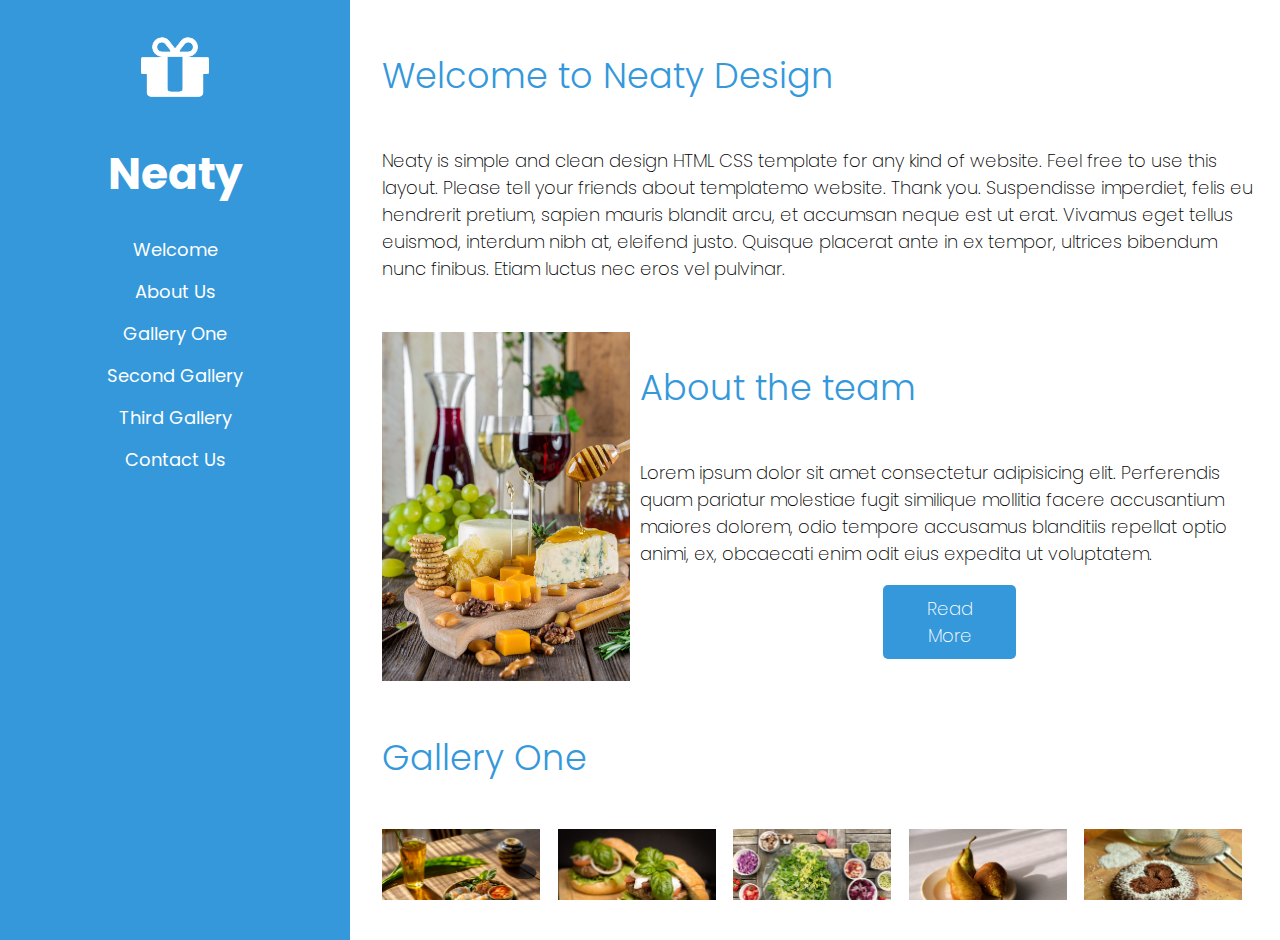
<file: WebT_lab/lab2/index.html>
<!DOCTYPE html>
<html lang="en">
<head>
    <meta charset="UTF-8">
    <meta name="viewport" content="width=device-width, initial-scale=1.0">
    <title>Webpage</title>
    <link rel="stylesheet" href="style.css">
    <link rel="preconnect" href="https://fonts.googleapis.com">
    <link rel="preconnect" href="https://fonts.gstatic.com" crossorigin>
    <link href="https://fonts.googleapis.com/css2?family=Poppins:ital,wght@0,100;0,200;0,300;0,400;0,500;0,600;0,700;0,800;0,900;1,100;1,200;1,300;1,400;1,500;1,600;1,700;1,800;1,900&display=swap" rel="stylesheet">
</head>
<body>        
    <div class="container">

            <div class="main">
                
                <div class=" left-column">                    

                    <div class="logo-container">
                        <img src="img/logo.png" alt="Logo">
                        <h1 >Neaty</h1>
                    </div>

                    <nav class="nav">
                        <ul class="nav-ul">
                            <li class="nav-item">
                                <a href="#welcome" class="nav-item-link">Welcome</a>
                            </li>
                            <li class="nav-item">
                                <a href="#about" class="nav-item-link">About Us</a>
                            </li>
                            <li class="nav-item">
                                <a href="#galleryone" class="nav-item-link">Gallery One</a>
                            </li>
                            <li class="nav-item">
                                <a href="#secondgallery" class="nav-item-link">Second Gallery</a>
                            </li>
                            <li class="nav-item">
                                <a href="#thirdgallery" class="nav-item-link">Third Gallery</a>
                            </li>
                            <li class="nav-item">
                                <a href="#contact-us" class="nav-item-link">Contact Us</a>
                            </li>
                        </ul>
                    </nav>                                         
                </div> 
                
                <div class="right-column">
                    <div class="content">

                        <!-- Welcome section -->
                        <section id="welcome" class="section">
                            <header>
                                <h2 >Welcome to Neaty Design</h2>
                            </header>
                            <p>Neaty is simple and clean design HTML CSS template for any kind of website. Feel free to use this layout. Please tell your friends about templatemo website. Thank you. Suspendisse imperdiet, felis eu hendrerit pretium, sapien mauris blandit arcu, et accumsan neque est ut erat. Vivamus eget tellus euismod, interdum nibh at, eleifend justo. Quisque placerat ante in ex tempor, ultrices bibendum nunc finibus. Etiam luctus nec eros vel pulvinar.</p>
                        </section>

                        <!-- About section -->
                        <section id="about" class="section">
                            <div class="row">                
                                <div >
                                    <img src="img/img-2.jpg" class="center-img" alt="Image" >    
                                </div>
                                                
                                <div class="about-text">
                                    <header>
                                        <h2 >About the team</h2>
                                    </header>
                                    <p>Lorem ipsum dolor sit amet consectetur adipisicing elit. Perferendis quam pariatur molestiae fugit similique mollitia facere accusantium maiores dolorem, odio tempore accusamus blanditiis repellat optio animi, ex, obcaecati enim odit eius expedita ut voluptatem.</p>
                                    
                                    <a href="#" class="read-button">Read More</a>  
                                </div>

                                
                            </div>                            
                        </section>  

                        <!-- Gallery One section -->     
                        <section id="galleryone" class="section">

                            <header>
                                <h2 >Gallery One</h2>
                            </header>
                            
                            <div class="gallery-container ">
                                <div class="gallery-image gallery-image-1">
                                    <a href="img/img-3.jpg"><img src="img/img-3.jpg" alt="Image" ></a>    
                                </div>
                                <div class="gallery-image gallery-image-1">
                                    <a href="img/img-4.jpg"><img src="img/img-4.jpg" alt="Image" ></a>    
                                </div>
                                <div class="gallery-image gallery-image-1">
                                    <a href="img/img-5.jpg"><img src="img/img-5.jpg" alt="Image" ></a>    
                                </div>
                                <div class="gallery-image gallery-image-1">
                                    <a href="img/img-6.jpg"><img src="img/img-6.jpg" alt="Image" ></a>    
                                </div>
                                <div class="gallery-image gallery-image-1">
                                    <a href="img/img-7.jpg"><img src="img/img-7.jpg" alt="Image" ></a>    
                                </div>        
                                <div class="gallery-image gallery-image-1">
                                    <a href="img/img-3.jpg"><img src="img/img-3.jpg" alt="Image" ></a>    
                                </div>
                                <div class="gallery-image gallery-image-1">
                                    <a href="img/img-4.jpg"><img src="img/img-4.jpg" alt="Image" ></a>    
                                </div>
                                <div class="gallery-image gallery-image-1">
                                    <a href="img/img-5.jpg"><img src="img/img-5.jpg" alt="Image" ></a>    
                                </div>
                                <div class="gallery-image gallery-image-1">
                                    <a href="img/img-6.jpg"><img src="img/img-6.jpg" alt="Image" ></a>    
                                </div>
                                <div class="gallery-image gallery-image-1">
                                    <a href="img/img-7.jpg"><img src="img/img-7.jpg" alt="Image" ></a>    
                                </div>                                 
                            </div>
                        </section>

                        <!-- Second Gallery section -->     
                        <section id="secondgallery" class="section">

                            <header>
                                <h2 >Second Gallery</h2>
                            </header>

                            <div class="gallery-container ">
                                <div class="gallery-image gallery-image-2">
                                    <a href="img/img-1.jpg"><img src="img/img-1.jpg" alt="Image" ></a>    
                                </div>  
                                <div class="gallery-image gallery-image-2">
                                    <a href="img/img-8.jpg"><img src="img/img-8.jpg" alt="Image" ></a>    
                                </div>
                                <div class="gallery-image gallery-image-2">
                                    <a href="img/img-9.jpg"><img src="img/img-9.jpg" alt="Image" ></a>    
                                </div>
                                <div class="gallery-image gallery-image-2">
                                    <a href="img/img-10.jpg"><img src="img/img-10.jpg" alt="Image" ></a>    
                                </div>
                                <div class="gallery-image gallery-image-2">
                                    <a href="img/img-1.jpg"><img src="img/img-1.jpg" alt="Image" ></a>    
                                </div>  
                                <div class="gallery-image gallery-image-2">
                                    <a href="img/img-8.jpg"><img src="img/img-8.jpg" alt="Image" ></a>    
                                </div>
                                <div class="gallery-image gallery-image-2">
                                    <a href="img/img-9.jpg"><img src="img/img-9.jpg" alt="Image" ></a>    
                                </div>
                                <div class="gallery-image gallery-image-2">
                                    <a href="img/img-10.jpg"><img src="img/img-10.jpg" alt="Image" ></a>    
                                </div>                                   
                            </div>
                        </section>

                        <!-- Third Gallery section -->     
                        <section id="thirdgallery" class="section">
                            <header><h2>Third Gallery</h2></header>
                            <div class="gallery-container ">
                                <div class="gallery-image gallery-image-3">
                                    <a href="img/img-11.jpg"><img src="img/img-11.jpg" alt="Image" ></a>    
                                </div>
                                <div class="gallery-image gallery-image-3">
                                    <a href="img/img-12.jpg"><img src="img/img-12.jpg" alt="Image" ></a>
                                </div>
                                <div class="gallery-image gallery-image-3">
                                    <a href="img/img-13.jpg"><img src="img/img-13.jpg" alt="Image" ></a>
                                </div>
                                <div class="gallery-image gallery-image-3">
                                    <a href="img/img-14.jpg"><img src="img/img-14.jpg" alt="Image" ></a>
                                </div>
                                <div class="gallery-image gallery-image-3">
                                    <a href="img/img-11.jpg"><img src="img/img-11.jpg" alt="Image" ></a>    
                                </div>
                                <div class="gallery-image gallery-image-3">
                                    <a href="img/img-12.jpg"><img src="img/img-12.jpg" alt="Image" ></a>
                                </div>
                                <div class="gallery-image gallery-image-3">
                                    <a href="img/img-13.jpg"><img src="img/img-13.jpg" alt="Image" ></a>
                                </div>
                                <div class="gallery-image gallery-image-3">
                                    <a href="img/img-14.jpg"><img src="img/img-14.jpg" alt="Image" ></a>
                                </div>                                
                            </div>
                        </section>

                        
                    </div>  
                    <footer>
                        <p class="copyright-section" id="contact-us">Copyright &copy; 2024 | imamankr2121@gmail.com</p>
                    </footer>
                </div> 
            </div>
    </div> 
</body>
</html>
</file>
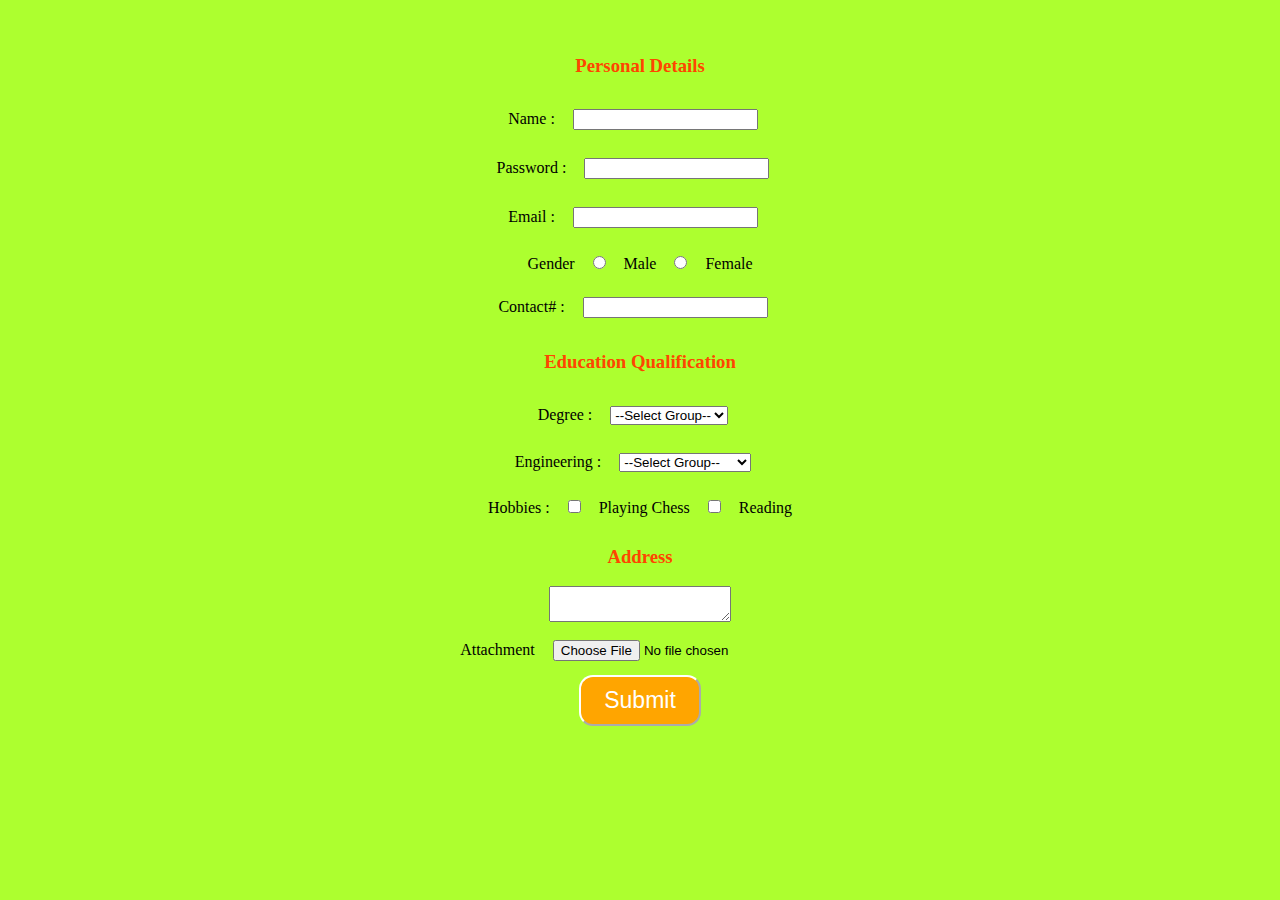
<file: WebT_lab/lab3/index.html>
<!DOCTYPE html>
<html lang="en">
  <head>
    <meta charset="UTF-8" />
    <meta name="viewport" content="width=device-width, initial-scale=1.0" />
    <title>Form</title>
    <link rel="stylesheet" href="style.css" />
    <link rel="stylesheet" href="https://cdnjs.cloudflare.com/ajax/libs/font-awesome/6.6.0/css/all.min.css" integrity="sha512-Kc323vGBEqzTmouAECnVceyQqyqdsSiqLQISBL29aUW4U/M7pSPA/gEUZQqv1cwx4OnYxTxve5UMg5GT6L4JJg==" crossorigin="anonymous" referrerpolicy="no-referrer" />
  </head>
  <body>
    <form action="post">
      <h3>Personal Details</h3>
      <label for="name">Name : </label>
      <input type="text" id="name" />
      <br />

      <label for="password">Password : </label>
      <input type="password" name="password" id="password" />
      <br />

      <label for="email">Email : </label>
      <input type="email" name="email" id="email" />
      <br />

      <label for="gender">Gender</label>
      <input type="radio" name="gender" id="male" />
      <label for="male">Male</label>
      <input type="radio" name="gender" id="female" />
      <label for="female">Female</label>
      <br />

      <label for="contact">Contact# : </label>
      <input type="text" name="contact" id="contact" />
      <br />

      <h3>Education Qualification</h3>
      
      <label for="degree">Degree :</label>
      <select name="degree" id="degree">
        <option value="default">--Select Group--</option>
        <option value="d1">Bachelors</option>
        <option value="d2">Master</option>
      </select>
      <br>

      <label for="eng">Engineering :</label>
      <select name="eng" id="eng">
        <option value="default">--Select Group--</option>
        <option value="o1">Computer Science</option>
        <option value="o2">Electronics</option>
        <option value="o3">Civil</option>
        <option value="o2">Mechanical</option>

      </select>
      <br>

      <label for="hobbies">Hobbies : </label>
      <input type="checkbox" name="h1" id="h1">
      <label for="h1">Playing Chess</label>

      <input type="checkbox" name="h2" id="h2">
      <label for="h2">Reading</label>
      <br />

      <h3>Address</h3>
      <textarea name="address" id="address"></textarea>
      <br>

      <label for="attachment">Attachment</label>
      <input type="file" name="attachment" id="attachment">
      <br>

      <button type="submit">Submit  <i class="fa-solid fa-arrow-right"></i></button>
    </form>
  </body>
</html>
</file>
<file: WebT_lab/lab2/style.css>
body{
  margin: 0px;
  padding: 0px;
}

.container {
  width: 100%;
}

.main {
  display: flex;
  flex-direction: row;
}

.left-column {
  height: 100vh;
  background-color: #3498db;
  color: white;
  width: 25%;
  padding: 20px;
  font-family: "Poppins", sans-serif;
  font-style: normal;
}

.right-column {
  width: 75%;
  height: 100vh;
  overflow-x: hidden;
}

.logo-container {
  font-weight: 500;
  text-align: center;
  font-size: 22px;
  margin-top: 10px;
}


.nav {
  margin-top: 30px;
}

.nav-ul {
  list-style: none;
  padding: 0;
  text-align: center;
}

.nav-item {
  margin-bottom: 15px;
}

.nav-item-link {
  color: white;
  text-decoration: none;
  font-size: 18px;
}

.nav-item-link:hover {
  text-decoration: underline;
}

.content {
  padding: 20px;
  margin-left: 12px;
}

.section {
  margin-bottom: 50px;
  font-size: 18px;
  font-family: "Poppins", sans-serif;
  font-weight: 200;
  font-style: light;
}

.section h2 {
  font-size: 35px;
  font-weight: 300;
  margin-bottom: 45px;
  color: #3498db;
}

.center-img{
  display: block;
  margin-inline: auto;
  width: 100%;
}

.row{
  display: flex;
  justify-content: space-around;
}

.about-text{
  padding-left: 10px;
}


.gallery-container {
  display: flex;
  flex-direction: row;
  flex-wrap: wrap;
}




.gallery-image {
  width: 18%;
  margin-right: 2%;
}


.gallery-image img {
  width: 100%;
  height: auto;
}

.read-button {
  display: block;
  padding: 10px 20px;
  width: 15%;
  background-color: #3498db;
  color: white;
  text-decoration: none;
  border-radius: 5px;
  text-align: center;
  margin-inline: auto;
}

.read-button:hover {
  background-color: #2980b9;
}

footer{
  background: #7f8c8d;
  padding: 20px;
  width: 100%;
}

.copyright-section {
  text-align: center;
  font-size: 14px;
  color:white;
}
</file>
<file: WebT_lab/lab3/style.css>
body{
    background: greenyellow;
    text-align: center;
}

form{
    margin-top: 24px;
    padding: 12px;
}

input,select{
    margin: 14px;
}

h3{
    color: orangered;
}

button{
    padding: 10px 23px;
    background: orange;
    color: white;
    border-radius: 14px;
    border-color: white;
    font-size: 23px;
}
</file>
